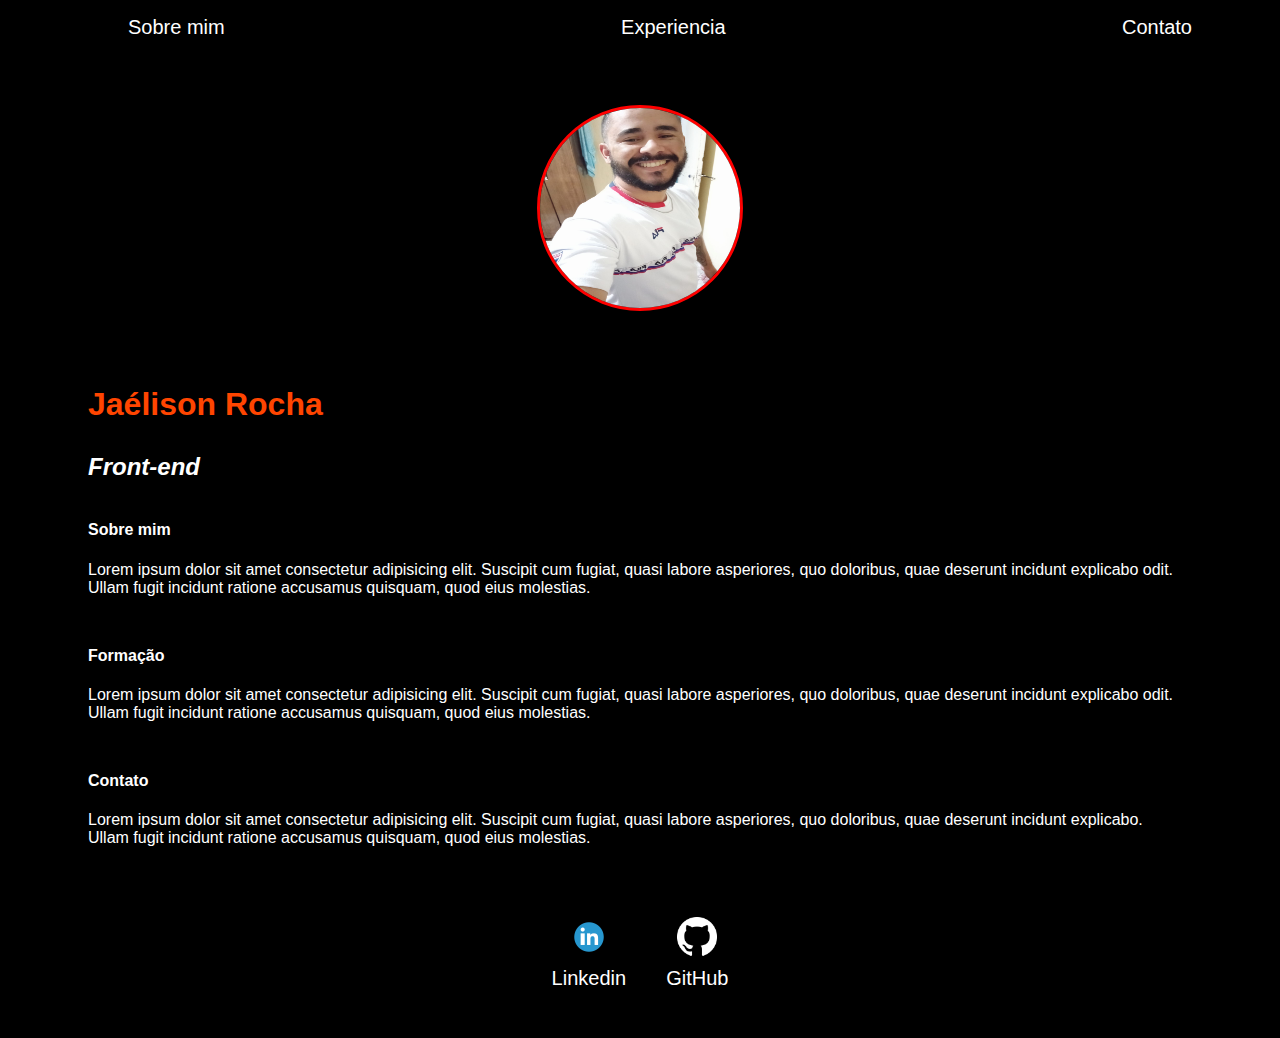
<file: index.html>
<!DOCTYPE html>
<html lang="en">
<head>
    <meta charset="UTF-8">
    <meta http-equiv="X-UA-Compatible" content="IE=edge">
    <meta name="viewport" content="width=device-width, initial-scale=1.0">
    <link rel="stylesheet" href="./style.css">
    <title>Portifolio</title>
</head>
<body>

    <div class="container">
        <nav>
            <ul class="navegacao">
             <li>
             <a href="./sobremim.html">Sobre mim</a>
          
            </li>
            <li>
               <a href="#">Experiencia</a> 
         
              </li>
              <li>
                <a href="#">Contato</a>
             </li>
         </ul>
        </nav>
        
        <header>
            <div class="foto">
                <img src="./img/Maximag.jpg" alt="Foto de perfil">
            </div>
            <h1>Jaélison Rocha</h1>
            <h2>Front-end</h2>
        </header>
        
        <main>
            <section class="section"> 
                <h4>Sobre mim</h4>
                <p>Lorem ipsum dolor sit amet consectetur adipisicing elit. Suscipit cum fugiat, quasi labore asperiores, quo doloribus, quae deserunt incidunt explicabo odit. <br> Ullam fugit incidunt ratione accusamus quisquam, quod eius molestias.</p> 
            
            
            </section>
            <section class="section"> 
                <h4>Formação</h4>
                <p>Lorem ipsum dolor sit amet consectetur adipisicing elit. Suscipit cum fugiat, quasi labore asperiores, quo doloribus, quae deserunt incidunt explicabo odit. <br> Ullam fugit incidunt ratione accusamus quisquam, quod eius molestias.</p> 
            
            
            </section>
            <section class="section"> 
                <h4>Contato</h4>
                <p>Lorem ipsum dolor sit amet consectetur adipisicing elit. Suscipit cum fugiat, quasi labore asperiores, quo doloribus, quae deserunt incidunt explicabo. <br> Ullam fugit incidunt ratione accusamus quisquam, quod eius molestias.</p> 
            
            
            </section>
        </main>
       
        <footer>
            <a href="https://www.linkedin.com/in/max-rocha-00219b244/" target="_blank"><img src="./img/linkedin.png" alt="Linkedin">
                <p>Linkedin</p></a>
            
            <a href="https://github.com/JaelisonRocha" target="_blank"><img src="./img/git.png" alt="GitHub">
                <p>GitHub</p>
    </a>
            
        </footer>

    </div>

</body>
</html>
</file>
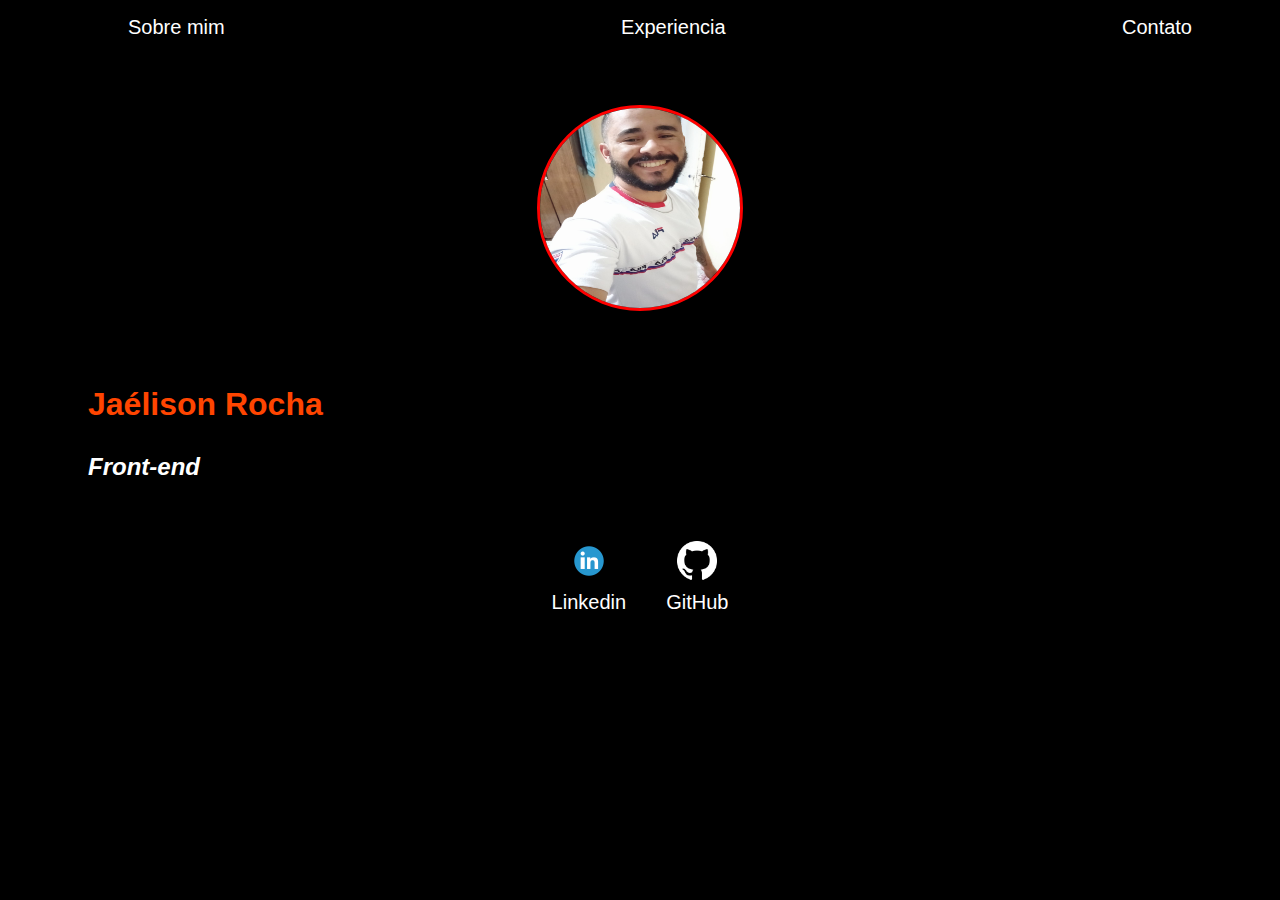
<file: sobremim.html>
<!DOCTYPE html>
<html lang="en">
<head>
    <meta charset="UTF-8">
    <meta http-equiv="X-UA-Compatible" content="IE=edge">
    <meta name="viewport" content="width=device-width, initial-scale=1.0">
    <link rel="stylesheet" href="./style.css">
    <title>Portifolio</title>
</head>
<body>

    <div class="container">
        <nav>
            <ul class="navegacao">
             <li>
             <a href="#">Sobre mim</a>
          
            </li>
            <li>
               <a href="#">Experiencia</a> 
         
              </li>
              <li>
                <a href="#">Contato</a>
             </li>
         </ul>
        </nav>
        <header>
            <div class="foto">
                <img src="./img/Maximag.jpg" alt="Foto de perfil">
            </div>
            <h1>Jaélison Rocha</h1>
            <h2>Front-end</h2>
        </header>
        <main>
            
            
        </main>
        <footer>
            <a href="https://github.com/JaelisonRocha" target="_blank"><img src="./img/linkedin.png" alt="Linkedin">
                <p>Linkedin</p></a>
            
            <a href="https://github.com/JaelisonRocha" target="_blank"><img src="./img/git.png" alt="GitHub">
                <p>GitHub</p>
    </a>
            
        </footer>

    </div>
    




</body>
</html>
</file>
<file: style.css>
body {
    background-color: black;
    font-family: Arial, Helvetica, sans-serif;
    color: white;
    }

    .navegacao
    {
        display: flex;
        justify-content:space-between;
        list-style-type: none;
        align-items: center;
    }

    a 
    {
        font-size: 20px;
        color: white;
        text-decoration: none;

    }
    a:hover
    {
        color: red;
    }

    header img 
    {
        width: 200px;
        height: 200px;
        border-radius: 50%;
        border: solid 3px red;
        margin: 50px 0px;

    }

    header .foto 
    {
        text-align: center;
    }

    h1 
    {
        color: orangered;
    }
    h2 
    {
        font-style: italic;
        margin: 30px 0px 40px 0px;
    }
    .section
    {
        margin: 30px 0px 50px 0px;
    }

    footer img
    {
        width: 40px;
        height: 40px;

    }
    footer
    {
        display: flex;
        justify-content: center;
    }
    footer a 
    {
      margin: 20px;
      text-align: center;  
    }
    footer p 
    {
        margin-top: 5px;
        color: white;
    }
    .container
    {
        padding: 0px 80px;
    }
</file>
